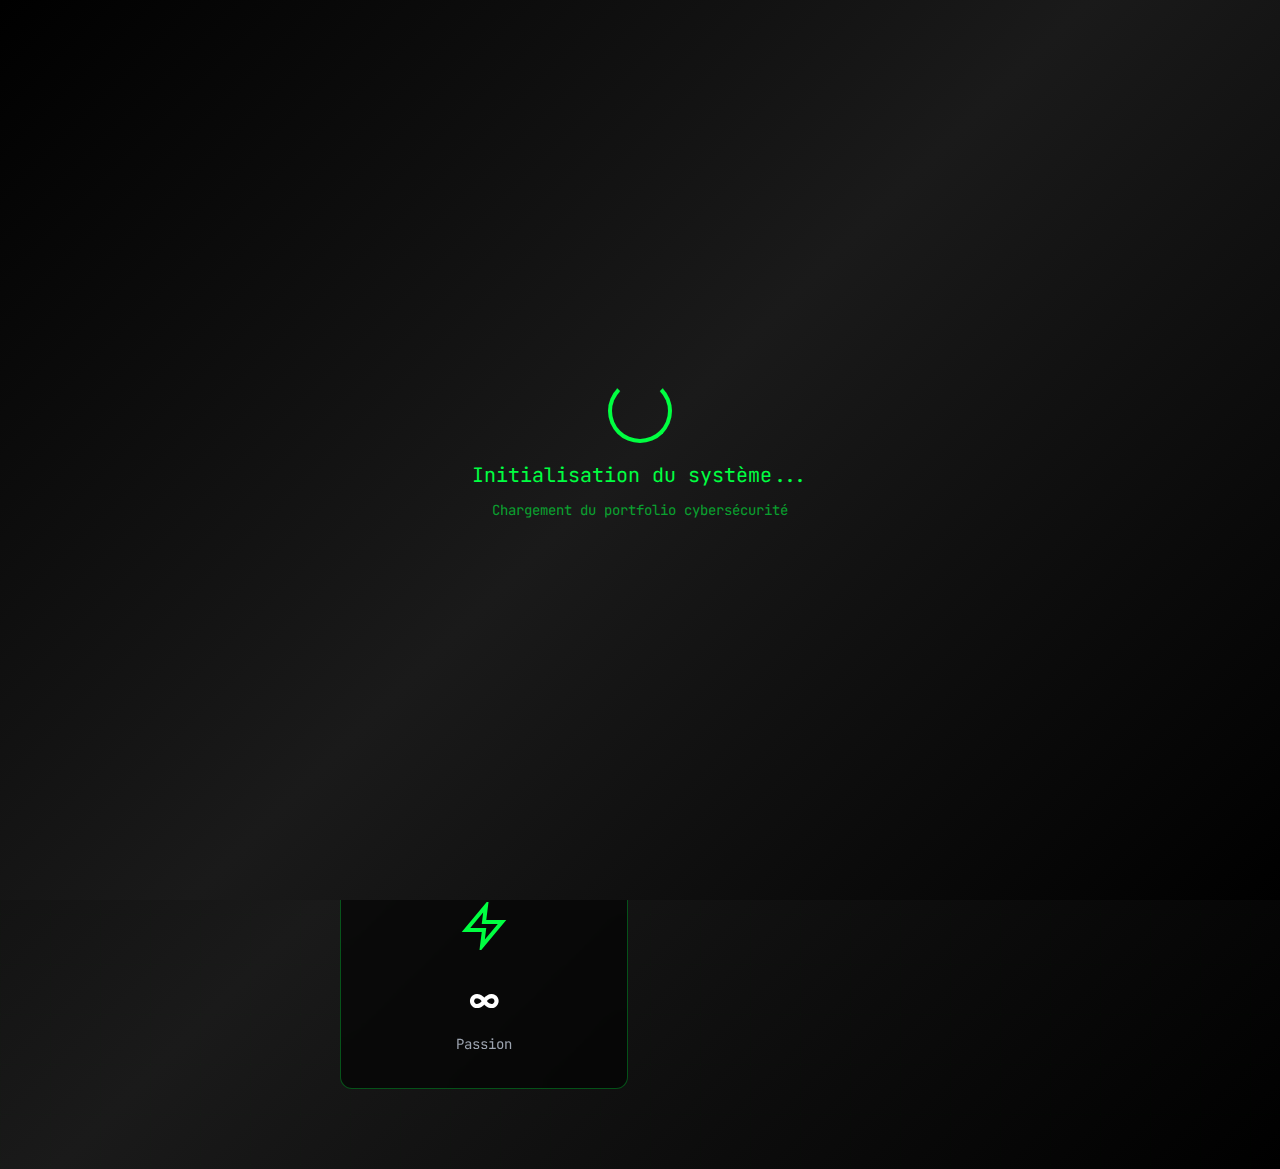
<file: portfolio.html>
<!DOCTYPE html>
<html lang="fr">
<head>
    <meta charset="UTF-8">
    <meta name="viewport" content="width=device-width, initial-scale=1.0">
    <title>Portfolio Cybersécurité | Expert en Sécurité Informatique</title>
    <meta name="description" content="Portfolio professionnel d'un expert en cybersécurité - Projets SAE, compétences techniques, expériences et expertise en sécurité informatique">
    
    <!-- Google Fonts -->
    <link rel="preconnect" href="https://fonts.googleapis.com">
    <link rel="preconnect" href="https://fonts.gstatic.com" crossorigin>
    <link href="https://fonts.googleapis.com/css2?family=JetBrains+Mono:wght@400;500;700&family=Inter:wght@400;500;600;700&display=swap" rel="stylesheet">
    
    <link rel="stylesheet" href="styles.css">
</head>
<body>
    <!-- Loading Screen -->
    <div id="loading-screen">
        <div class="loading-content">
            <div class="loading-spinner"></div>
            <p class="loading-text">Initialisation du système...</p>
            <p class="loading-subtext">Chargement du portfolio cybersécurité</p>
        </div>
    </div>

    <!-- Navigation -->
    <nav id="navbar">
        <div class="nav-container">
            <div class="nav-brand">
                <svg class="nav-icon" viewBox="0 0 24 24" fill="none" stroke="currentColor" stroke-width="2">
                    <path d="M12 22s8-4 8-10V5l-8-3-8 3v7c0 6 8 10 8 10z"/>
                </svg>
                <span>CyberSec_Portfolio</span>
            </div>
            
            <div class="nav-menu" id="nav-menu">
                <button class="nav-item active" data-section="home">
                    <svg viewBox="0 0 24 24" fill="none" stroke="currentColor" stroke-width="2">
                        <path d="M12 22s8-4 8-10V5l-8-3-8 3v7c0 6 8 10 8 10z"/>
                    </svg>
                    Accueil
                </button>
                <button class="nav-item" data-section="profile">
                    <svg viewBox="0 0 24 24" fill="none" stroke="currentColor" stroke-width="2">
                        <path d="M20 21v-2a4 4 0 0 0-4-4H8a4 4 0 0 0-4 4v2"/>
                        <circle cx="12" cy="7" r="4"/>
                    </svg>
                    Profil
                </button>
                <button class="nav-item" data-section="experience">
                    <svg viewBox="0 0 24 24" fill="none" stroke="currentColor" stroke-width="2">
                        <rect x="2" y="3" width="20" height="14" rx="2" ry="2"/>
                        <line x1="8" y1="21" x2="16" y2="21"/>
                        <line x1="12" y1="17" x2="12" y2="21"/>
                    </svg>
                    Expériences
                </button>
                <button class="nav-item" data-section="sae">
                    <svg viewBox="0 0 24 24" fill="none" stroke="currentColor" stroke-width="2">
                        <polyline points="16 18 22 12 16 6"/>
                        <polyline points="8 6 2 12 8 18"/>
                    </svg>
                    SAE
                </button>
                <button class="nav-item" data-section="skills">
                    <svg viewBox="0 0 24 24" fill="none" stroke="currentColor" stroke-width="2">
                        <path d="M9.5 2A2.5 2.5 0 0 1 12 4.5v15a2.5 2.5 0 0 1-4.96.44 2.5 2.5 0 0 1-2.96-3.08 3 3 0 0 1-.34-5.58 2.5 2.5 0 0 1 1.32-4.24 2.5 2.5 0 0 1 1.98-3A2.5 2.5 0 0 1 9.5 2Z"/>
                        <path d="M14.5 2A2.5 2.5 0 0 0 12 4.5v15a2.5 2.5 0 0 0 4.96.44 2.5 2.5 0 0 0 2.96-3.08 3 3 0 0 0 .34-5.58 2.5 2.5 0 0 0-1.32-4.24 2.5 2.5 0 0 0-1.98-3A2.5 2.5 0 0 0 14.5 2Z"/>
                    </svg>
                    Compétences
                </button>
                <button class="nav-item" data-section="contact">
                    <svg viewBox="0 0 24 24" fill="none" stroke="currentColor" stroke-width="2">
                        <path d="M4 4h16c1.1 0 2 .9 2 2v12c0 1.1-.9 2-2 2H4c-1.1 0-2-.9-2-2V6c0-1.1.9-2 2-2z"/>
                        <polyline points="22,6 12,13 2,6"/>
                    </svg>
                    Contact
                </button>
            </div>

            <button class="mobile-menu-btn" id="mobile-menu-btn">
                <span></span>
                <span></span>
                <span></span>
            </button>
        </div>
    </nav>

    <!-- Main Content -->
    <main id="main-content">
        <!-- Home Section -->
        <section id="home" class="section active">
            <div class="hero-bg"></div>
            <div class="container">
                <!-- Terminal Window -->
                <div class="terminal">
                    <div class="terminal-header">
                        <div class="terminal-buttons">
                            <div class="btn red"></div>
                            <div class="btn yellow"></div>
                            <div class="btn green"></div>
                        </div>
                        <svg class="terminal-icon" viewBox="0 0 24 24" fill="none" stroke="currentColor" stroke-width="2">
                            <polyline points="4,17 10,11 4,5"/>
                            <line x1="12" y1="19" x2="20" y2="19"/>
                        </svg>
                    </div>
                    <div class="terminal-body">
                        <div class="terminal-line">$ whoami</div>
                        <div class="terminal-line">root@cybersec-portfolio:~#</div>
                        <div class="terminal-line">$ echo "Bienvenue sur mon portfolio"</div>
                        <div class="terminal-output" id="typing-text"></div>
                    </div>
                </div>

                <div class="hero-content">
                    <h1 class="hero-title">PORTFOLIO</h1>
                    <p class="hero-subtitle">Découvrez mon univers de la cybersécurité, mes projets universitaires et mes compétences techniques</p>
                    
                    <div class="stats-grid">
                        <div class="stat-card green">
                            <svg class="stat-icon" viewBox="0 0 24 24" fill="none" stroke="currentColor" stroke-width="2">
                                <path d="M12 22s8-4 8-10V5l-8-3-8 3v7c0 6 8 10 8 10z"/>
                            </svg>
                            <div class="stat-number">12</div>
                            <div class="stat-label">Projets SAE</div>
                        </div>
                        <div class="stat-card cyan">
                            <svg class="stat-icon" viewBox="0 0 24 24" fill="none" stroke="currentColor" stroke-width="2">
                                <rect x="3" y="11" width="18" height="11" rx="2" ry="2"/>
                                <circle cx="12" cy="16" r="1"/>
                                <path d="M7 11V7a5 5 0 0 1 10 0v4"/>
                            </svg>
                            <div class="stat-number">100%</div>
                            <div class="stat-label">Sécurisé</div>
                        </div>
                        <div class="stat-card green">
                            <svg class="stat-icon" viewBox="0 0 24 24" fill="none" stroke="currentColor" stroke-width="2">
                                <polygon points="13,2 3,14 12,14 11,22 21,10 12,10 13,2"/>
                            </svg>
                            <div class="stat-number">∞</div>
                            <div class="stat-label">Passion</div>
                        </div>
                    </div>
                </div>
            </div>
        </section>

        <!-- Profile Section -->
        <section id="profile" class="section">
            <div class="container">
                <div class="section-header">
                    <h2 class="section-title">PROFIL</h2>
                    <div class="section-line"></div>
                </div>

                <div class="profile-grid">
                    <div class="profile-info">
                        <div class="profile-avatar">
                            <svg class="avatar-icon" viewBox="0 0 24 24" fill="none" stroke="currentColor" stroke-width="2">
                                <path d="M20 21v-2a4 4 0 0 0-4-4H8a4 4 0 0 0-4 4v2"/>
                                <circle cx="12" cy="7" r="4"/>
                            </svg>
                            <div class="avatar-badge">
                                <svg viewBox="0 0 24 24" fill="none" stroke="currentColor" stroke-width="2">
                                    <circle cx="12" cy="8" r="7"/>
                                    <polyline points="8.21,13.89 7,23 12,20 17,23 15.79,13.88"/>
                                </svg>
                            </div>
                        </div>

                        <div class="profile-details">
                            <div class="detail-item">
                                <svg viewBox="0 0 24 24" fill="none" stroke="currentColor" stroke-width="2">
                                    <path d="M21 10c0 7-9 13-9 13s-9-6-9-13a9 9 0 0 1 18 0z"/>
                                    <circle cx="12" cy="10" r="3"/>
                                </svg>
                                <span>France</span>
                            </div>
                            <div class="detail-item">
                                <svg viewBox="0 0 24 24" fill="none" stroke="currentColor" stroke-width="2">
                                    <rect x="3" y="4" width="18" height="18" rx="2" ry="2"/>
                                    <line x1="16" y1="2" x2="16" y2="6"/>
                                    <line x1="8" y1="2" x2="8" y2="6"/>
                                    <line x1="3" y1="10" x2="21" y2="10"/>
                                </svg>
                                <span>2025</span>
                            </div>
                            <div class="detail-item">
                                <svg viewBox="0 0 24 24" fill="none" stroke="currentColor" stroke-width="2">
                                    <path d="M22 10v6M2 10l10-5 10 5-10 5z"/>
                                    <path d="M6 12v5c3 3 9 3 12 0v-5"/>
                                </svg>
                                <span>Étudiant en Cybersécurité</span>
                            </div>
                        </div>
                    </div>

                    <div class="profile-content">
                        <div class="content-card green">
                            <h3>À PROPOS</h3>
                            <p>Passionné par la cybersécurité et le développement, je me spécialise dans la protection des systèmes informatiques et la création d'applications sécurisées. Mon parcours universitaire m'a permis de développer une expertise approfondie en sécurité réseau, cryptographie et développement sécurisé.</p>
                            <p>À travers mes 12 projets SAE (Situations d'Apprentissage et d'Évaluation), j'ai pu mettre en pratique mes connaissances théoriques et développer des compétences techniques solides dans divers domaines de la cybersécurité.</p>
                        </div>

                        <div class="content-card cyan">
                            <h3>OBJECTIFS</h3>
                            <ul class="objectives-list">
                                <li><span>&gt;</span> Devenir expert en cybersécurité offensive et défensive</li>
                                <li><span>&gt;</span> Contribuer à la sécurisation des infrastructures critiques</li>
                                <li><span>&gt;</span> Développer des solutions innovantes en sécurité informatique</li>
                            </ul>
                        </div>
                    </div>
                </div>
            </div>
        </section>

        <!-- Experience Section -->
        <section id="experience" class="section">
            <div class="container">
                <div class="section-header">
                    <h2 class="section-title">EXPÉRIENCES</h2>
                    <div class="section-line"></div>
                </div>

                <div class="timeline">
                    <div class="timeline-item green">
                        <div class="timeline-icon">
                            <svg viewBox="0 0 24 24" fill="none" stroke="currentColor" stroke-width="2">
                                <rect x="2" y="3" width="20" height="14" rx="2" ry="2"/>
                                <line x1="8" y1="21" x2="16" y2="21"/>
                                <line x1="12" y1="17" x2="12" y2="21"/>
                            </svg>
                        </div>
                        <div class="timeline-content">
                            <div class="timeline-header">
                                <h3>Stage Cybersécurité</h3>
                                <span class="timeline-badge">Stage</span>
                            </div>
                            <h4>SecureTech Solutions</h4>
                            <div class="timeline-meta">
                                <span><svg viewBox="0 0 24 24" fill="none" stroke="currentColor" stroke-width="2"><rect x="3" y="4" width="18" height="18" rx="2" ry="2"/><line x1="16" y1="2" x2="16" y2="6"/><line x1="8" y1="2" x2="8" y2="6"/><line x1="3" y1="10" x2="21" y2="10"/></svg> 2024 - 6 mois</span>
                                <span><svg viewBox="0 0 24 24" fill="none" stroke="currentColor" stroke-width="2"><path d="M21 10c0 7-9 13-9 13s-9-6-9-13a9 9 0 0 1 18 0z"/><circle cx="12" cy="10" r="3"/></svg> Paris, France</span>
                            </div>
                            <p>Analyse de vulnérabilités, tests de pénétration et mise en place de solutions de sécurité</p>
                            <div class="tech-tags">
                                <span>Nmap</span>
                                <span>Metasploit</span>
                                <span>Wireshark</span>
                                <span>Python</span>
                                <span>Kali Linux</span>
                            </div>
                        </div>
                    </div>

                    <div class="timeline-item cyan">
                        <div class="timeline-icon">
                            <svg viewBox="0 0 24 24" fill="none" stroke="currentColor" stroke-width="2">
                                <path d="M22 10v6M2 10l10-5 10 5-10 5z"/>
                                <path d="M6 12v5c3 3 9 3 12 0v-5"/>
                            </svg>
                        </div>
                        <div class="timeline-content">
                            <div class="timeline-header">
                                <h3>Projet de Recherche</h3>
                                <span class="timeline-badge">Académique</span>
                            </div>
                            <h4>Université</h4>
                            <div class="timeline-meta">
                                <span><svg viewBox="0 0 24 24" fill="none" stroke="currentColor" stroke-width="2"><rect x="3" y="4" width="18" height="18" rx="2" ry="2"/><line x1="16" y1="2" x2="16" y2="6"/><line x1="8" y1="2" x2="8" y2="6"/><line x1="3" y1="10" x2="21" y2="10"/></svg> 2023 - 2024</span>
                                <span><svg viewBox="0 0 24 24" fill="none" stroke="currentColor" stroke-width="2"><path d="M21 10c0 7-9 13-9 13s-9-6-9-13a9 9 0 0 1 18 0z"/><circle cx="12" cy="10" r="3"/></svg> Campus Universitaire</span>
                            </div>
                            <p>Recherche sur les algorithmes de chiffrement quantique et leur impact sur la cybersécurité</p>
                            <div class="tech-tags">
                                <span>Cryptographie</span>
                                <span>Python</span>
                                <span>Qiskit</span>
                                <span>LaTeX</span>
                            </div>
                        </div>
                    </div>

                    <div class="timeline-item green">
                        <div class="timeline-icon">
                            <svg viewBox="0 0 24 24" fill="none" stroke="currentColor" stroke-width="2">
                                <polyline points="16 18 22 12 16 6"/>
                                <polyline points="8 6 2 12 8 18"/>
                            </svg>
                        </div>
                        <div class="timeline-content">
                            <div class="timeline-header">
                                <h3>Développeur Junior</h3>
                                <span class="timeline-badge">Stage</span>
                            </div>
                            <h4>TechStart</h4>
                            <div class="timeline-meta">
                                <span><svg viewBox="0 0 24 24" fill="none" stroke="currentColor" stroke-width="2"><rect x="3" y="4" width="18" height="18" rx="2" ry="2"/><line x1="16" y1="2" x2="16" y2="6"/><line x1="8" y1="2" x2="8" y2="6"/><line x1="3" y1="10" x2="21" y2="10"/></svg> 2023 - 3 mois</span>
                                <span><svg viewBox="0 0 24 24" fill="none" stroke="currentColor" stroke-width="2"><path d="M21 10c0 7-9 13-9 13s-9-6-9-13a9 9 0 0 1 18 0z"/><circle cx="12" cy="10" r="3"/></svg> Lyon, France</span>
                            </div>
                            <p>Développement d'applications web sécurisées et audit de code</p>
                            <div class="tech-tags">
                                <span>React</span>
                                <span>Node.js</span>
                                <span>PostgreSQL</span>
                                <span>Docker</span>
                                <span>OWASP</span>
                            </div>
                        </div>
                    </div>
                </div>
            </div>
        </section>

        <!-- SAE Section -->
        <section id="sae" class="section">
            <div class="container">
                <div class="section-header">
                    <h2 class="section-title">PROJETS SAE</h2>
                    <div class="section-line"></div>
                    <p class="section-subtitle">Situations d'Apprentissage et d'Évaluation - 12 projets couvrant tous les aspects de la cybersécurité</p>
                </div>

                <div class="sae-grid" id="sae-grid">
                    <!-- SAE cards will be generated by JavaScript -->
                </div>

                <div class="sae-stats">
                    <div class="stat-item">
                        <div class="stat-number green">12</div>
                        <div class="stat-label">Projets Total</div>
                    </div>
                    <div class="stat-item">
                        <div class="stat-number cyan">6</div>
                        <div class="stat-label">Terminés</div>
                    </div>
                    <div class="stat-item">
                        <div class="stat-number yellow">2</div>
                        <div class="stat-label">En Cours</div>
                    </div>
                    <div class="stat-item">
                        <div class="stat-number purple">4</div>
                        <div class="stat-label">À Venir</div>
                    </div>
                </div>
            </div>
        </section>

        <!-- Skills Section -->
        <section id="skills" class="section">
            <div class="container">
                <div class="section-header">
                    <h2 class="section-title">COMPÉTENCES</h2>
                    <div class="section-line"></div>
                    <p class="section-subtitle">Portfolio technique couvrant cybersécurité, développement et administration système</p>
                </div>

                <div class="skills-nav">
                    <button class="skill-nav-btn active" data-category="security">
                        <svg viewBox="0 0 24 24" fill="none" stroke="currentColor" stroke-width="2">
                            <path d="M12 22s8-4 8-10V5l-8-3-8 3v7c0 6 8 10 8 10z"/>
                        </svg>
                        Cybersécurité
                    </button>
                    <button class="skill-nav-btn" data-category="development">
                        <svg viewBox="0 0 24 24" fill="none" stroke="currentColor" stroke-width="2">
                            <polyline points="16 18 22 12 16 6"/>
                            <polyline points="8 6 2 12 8 18"/>
                        </svg>
                        Développement
                    </button>
                    <button class="skill-nav-btn" data-category="systems">
                        <svg viewBox="0 0 24 24" fill="none" stroke="currentColor" stroke-width="2">
                            <rect x="2" y="3" width="20" height="14" rx="2" ry="2"/>
                            <line x1="8" y1="21" x2="16" y2="21"/>
                            <line x1="12" y1="17" x2="12" y2="21"/>
                        </svg>
                        Systèmes & Réseaux
                    </button>
                    <button class="skill-nav-btn" data-category="database">
                        <svg viewBox="0 0 24 24" fill="none" stroke="currentColor" stroke-width="2">
                            <ellipse cx="12" cy="5" rx="9" ry="3"/>
                            <path d="M21 12c0 1.66-4 3-9 3s-9-1.34-9-3"/>
                            <path d="M3 5v14c0 1.66 4 3 9 3s9-1.34 9-3V5"/>
                        </svg>
                        Bases de Données
                    </button>
                </div>

                <div class="skills-content" id="skills-content">
                    <!-- Skills will be generated by JavaScript -->
                </div>

                <div class="certifications">
                    <h3>CERTIFICATIONS & OBJECTIFS</h3>
                    <div class="cert-grid">
                        <div class="cert-card">
                            <h4>CompTIA Security+</h4>
                            <span class="cert-status progress">En cours</span>
                            <div class="cert-progress">
                                <div class="cert-progress-bar" style="width: 75%"></div>
                            </div>
                        </div>
                        <div class="cert-card">
                            <h4>CEH (Certified Ethical Hacker)</h4>
                            <span class="cert-status planned">Planifié</span>
                        </div>
                        <div class="cert-card">
                            <h4>CISSP</h4>
                            <span class="cert-status objective">Objectif</span>
                        </div>
                        <div class="cert-card">
                            <h4>OSCP</h4>
                            <span class="cert-status objective">Objectif</span>
                        </div>
                    </div>
                </div>
            </div>
        </section>

        <!-- Contact Section -->
        <section id="contact" class="section">
            <div class="container">
                <div class="section-header">
                    <h2 class="section-title">CONTACT</h2>
                    <div class="section-line"></div>
                    <p class="section-subtitle">Prêt à collaborer sur des projets de cybersécurité ou à discuter d'opportunités professionnelles</p>
                </div>

                <div class="contact-grid">
                    <div class="contact-info">
                        <div class="contact-card green">
                            <h3>INFORMATIONS</h3>
                            <div class="contact-items">
                                <a href="mailto:contact@cybersec-portfolio.dev" class="contact-item">
                                    <div class="contact-icon green">
                                        <svg viewBox="0 0 24 24" fill="none" stroke="currentColor" stroke-width="2">
                                            <path d="M4 4h16c1.1 0 2 .9 2 2v12c0 1.1-.9 2-2 2H4c-1.1 0-2-.9-2-2V6c0-1.1.9-2 2-2z"/>
                                            <polyline points="22,6 12,13 2,6"/>
                                        </svg>
                                    </div>
                                    <div>
                                        <p class="contact-label">Email</p>
                                        <p class="contact-value">contact@cybersec-portfolio.dev</p>
                                    </div>
                                </a>
                                <a href="tel:+33123456789" class="contact-item">
                                    <div class="contact-icon cyan">
                                        <svg viewBox="0 0 24 24" fill="none" stroke="currentColor" stroke-width="2">
                                            <path d="M22 16.92v3a2 2 0 0 1-2.18 2 19.79 19.79 0 0 1-8.63-3.07 19.5 19.5 0 0 1-6-6 19.79 19.79 0 0 1-3.07-8.67A2 2 0 0 1 4.11 2h3a2 2 0 0 1 2 1.72 12.84 12.84 0 0 0 .7 2.81 2 2 0 0 1-.45 2.11L8.09 9.91a16 16 0 0 0 6 6l1.27-1.27a2 2 0 0 1 2.11-.45 12.84 12.84 0 0 0 2.81.7A2 2 0 0 1 22 16.92z"/>
                                        </svg>
                                    </div>
                                    <div>
                                        <p class="contact-label">Téléphone</p>
                                        <p class="contact-value">+33 (0)1 23 45 67 89</p>
                                    </div>
                                </a>
                                <div class="contact-item">
                                    <div class="contact-icon green">
                                        <svg viewBox="0 0 24 24" fill="none" stroke="currentColor" stroke-width="2">
                                            <path d="M21 10c0 7-9 13-9 13s-9-6-9-13a9 9 0 0 1 18 0z"/>
                                            <circle cx="12" cy="10" r="3"/>
                                        </svg>
                                    </div>
                                    <div>
                                        <p class="contact-label">Localisation</p>
                                        <p class="contact-value">France</p>
                                    </div>
                                </div>
                                <a href="https://github.com" class="contact-item">
                                    <div class="contact-icon cyan">
                                        <svg viewBox="0 0 24 24" fill="none" stroke="currentColor" stroke-width="2">
                                            <path d="M9 19c-5 1.5-5-2.5-7-3m14 6v-3.87a3.37 3.37 0 0 0-.94-2.61c3.14-.35 6.44-1.54 6.44-7A5.44 5.44 0 0 0 20 4.77 5.07 5.07 0 0 0 19.91 1S18.73.65 16 2.48a13.38 13.38 0 0 0-7 0C6.27.65 5.09 1 5.09 1A5.07 5.07 0 0 0 5 4.77a5.44 5.44 0 0 0-1.5 3.78c0 5.42 3.3 6.61 6.44 7A3.37 3.37 0 0 0 9 18.13V22"/>
                                        </svg>
                                    </div>
                                    <div>
                                        <p class="contact-label">GitHub</p>
                                        <p class="contact-value">github.com/cybersec-dev</p>
                                    </div>
                                </a>
                            </div>
                        </div>

                        <div class="contact-card cyan">
                            <h3>LIENS RAPIDES</h3>
                            <div class="quick-links">
                                <a href="#" class="quick-link">
                                    <svg viewBox="0 0 24 24" fill="none" stroke="currentColor" stroke-width="2">
                                        <path d="M14 2H6a2 2 0 0 0-2 2v16a2 2 0 0 0 2 2h12a2 2 0 0 0 2-2V8z"/>
                                        <polyline points="14,2 14,8 20,8"/>
                                        <line x1="16" y1="13" x2="8" y2="13"/>
                                        <line x1="16" y1="17" x2="8" y2="17"/>
                                        <polyline points="10,9 9,9 8,9"/>
                                    </svg>
                                    Télécharger CV
                                </a>
                                <a href="#" class="quick-link">
                                    <svg viewBox="0 0 24 24" fill="none" stroke="currentColor" stroke-width="2">
                                        <path d="M16 8a6 6 0 0 1 6 6v7h-4v-7a2 2 0 0 0-2-2 2 2 0 0 0-2 2v7h-4v-7a6 6 0 0 1 6-6z"/>
                                        <rect x="2" y="9" width="4" height="12"/>
                                        <circle cx="4" cy="4" r="2"/>
                                    </svg>
                                    LinkedIn
                                </a>
                                <a href="#" class="quick-link">
                                    <svg viewBox="0 0 24 24" fill="none" stroke="currentColor" stroke-width="2">
                                        <path d="M9 19c-5 1.5-5-2.5-7-3m14 6v-3.87a3.37 3.37 0 0 0-.94-2.61c3.14-.35 6.44-1.54 6.44-7A5.44 5.44 0 0 0 20 4.77 5.07 5.07 0 0 0 19.91 1S18.73.65 16 2.48a13.38 13.38 0 0 0-7 0C6.27.65 5.09 1 5.09 1A5.07 5.07 0 0 0 5 4.77a5.44 5.44 0 0 0-1.5 3.78c0 5.42 3.3 6.61 6.44 7A3.37 3.37 0 0 0 9 18.13V22"/>
                                    </svg>
                                    Portfolio GitHub
                                </a>
                            </div>
                        </div>
                    </div>

                    <div class="contact-form-container">
                        <div class="contact-card green">
                            <h3>ENVOYER UN MESSAGE</h3>
                            <div id="form-success" class="form-success" style="display: none;">
                                ✓ Message envoyé avec succès ! Je vous répondrai dans les plus brefs délais.
                            </div>
                            <form id="contact-form" class="contact-form">
                                <div class="form-row">
                                    <div class="form-group">
                                        <label for="name">
                                            <svg viewBox="0 0 24 24" fill="none" stroke="currentColor" stroke-width="2">
                                                <path d="M20 21v-2a4 4 0 0 0-4-4H8a4 4 0 0 0-4 4v2"/>
                                                <circle cx="12" cy="7" r="4"/>
                                            </svg>
                                            Nom complet
                                        </label>
                                        <input type="text" id="name" name="name" required placeholder="Votre nom">
                                    </div>
                                    <div class="form-group">
                                        <label for="email">
                                            <svg viewBox="0 0 24 24" fill="none" stroke="currentColor" stroke-width="2">
                                                <path d="M4 4h16c1.1 0 2 .9 2 2v12c0 1.1-.9 2-2 2H4c-1.1 0-2-.9-2-2V6c0-1.1.9-2 2-2z"/>
                                                <polyline points="22,6 12,13 2,6"/>
                                            </svg>
                                            Email
                                        </label>
                                        <input type="email" id="email" name="email" required placeholder="votre@email.com">
                                    </div>
                                </div>
                                <div class="form-group">
                                    <label for="subject">
                                        <svg viewBox="0 0 24 24" fill="none" stroke="currentColor" stroke-width="2">
                                            <path d="M21 15a2 2 0 0 1-2 2H7l-4 4V5a2 2 0 0 1 2-2h14a2 2 0 0 1 2 2z"/>
                                        </svg>
                                        Sujet
                                    </label>
                                    <input type="text" id="subject" name="subject" required placeholder="Sujet de votre message">
                                </div>
                                <div class="form-group">
                                    <label for="message">
                                        <svg viewBox="0 0 24 24" fill="none" stroke="currentColor" stroke-width="2">
                                            <path d="M14 2H6a2 2 0 0 0-2 2v16a2 2 0 0 0 2 2h12a2 2 0 0 0 2-2V8z"/>
                                            <polyline points="14,2 14,8 20,8"/>
                                            <line x1="16" y1="13" x2="8" y2="13"/>
                                            <line x1="16" y1="17" x2="8" y2="17"/>
                                            <polyline points="10,9 9,9 8,9"/>
                                        </svg>
                                        Message
                                    </label>
                                    <textarea id="message" name="message" required rows="6" placeholder="Votre message..."></textarea>
                                </div>
                                <button type="submit" class="submit-btn">
                                    <svg viewBox="0 0 24 24" fill="none" stroke="currentColor" stroke-width="2">
                                        <line x1="22" y1="2" x2="11" y2="13"/>
                                        <polygon points="22,2 15,22 11,13 2,9 22,2"/>
                                    </svg>
                                    <span>ENVOYER LE MESSAGE</span>
                                    <div class="loading-spinner" style="display: none;"></div>
                                </button>
                            </form>
                        </div>
                    </div>
                </div>

                <div class="footer">
                    <p>© 2025 CyberSec Portfolio. Conçu avec <span class="heart">♥</span> et sécurisé par design.</p>
                </div>
            </div>
        </section>
    </main>

    <!-- Floating Navigation Dots -->
    <div class="floating-nav">
        <button data-section="home" class="nav-dot active" title="Accueil"></button>
        <button data-section="profile" class="nav-dot" title="Profil"></button>
        <button data-section="experience" class="nav-dot" title="Expériences"></button>
        <button data-section="sae" class="nav-dot" title="SAE"></button>
        <button data-section="skills" class="nav-dot" title="Compétences"></button>
        <button data-section="contact" class="nav-dot" title="Contact"></button>
    </div>

    <!-- Background Particles -->
    <div class="particles">
        <div class="particle particle-1"></div>
        <div class="particle particle-2"></div>
        <div class="particle particle-3"></div>
        <div class="particle particle-4"></div>
    </div>

    <script src="script.js"></script>
</body>
</html>
</file>
<file: styles.css>
/* Reset and Base Styles */
* {
    margin: 0;
    padding: 0;
    box-sizing: border-box;
}

:root {
    --green-400: #00ff41;
    --green-500: #00d435;
    --cyan-400: #00d4ff;
    --cyan-500: #00b8e6;
    --yellow-400: #fbbf24;
    --purple-400: #a855f7;
    --gray-900: #111827;
    --gray-800: #1f2937;
    --gray-700: #374151;
    --gray-600: #4b5563;
    --gray-400: #9ca3af;
    --gray-300: #d1d5db;
    --black: #000000;
    --white: #ffffff;
}

body {
    font-family: 'Inter', sans-serif;
    background: linear-gradient(135deg, #000000 0%, #1a1a1a 50%, #000000 100%);
    color: var(--white);
    overflow-x: hidden;
    line-height: 1.6;
}

.container {
    max-width: 1200px;
    margin: 0 auto;
    padding: 0 20px;
}

/* Loading Screen */
#loading-screen {
    position: fixed;
    top: 0;
    left: 0;
    width: 100%;
    height: 100%;
    background: linear-gradient(135deg, #000000 0%, #1a1a1a 50%, #000000 100%);
    z-index: 9999;
    display: flex;
    align-items: center;
    justify-content: center;
    transition: opacity 0.5s ease-out;
}

.loading-content {
    text-align: center;
}

.loading-spinner {
    width: 64px;
    height: 64px;
    border: 4px solid var(--green-400);
    border-top: 4px solid transparent;
    border-radius: 50%;
    animation: spin 1s linear infinite;
    margin: 0 auto 16px;
}

.loading-text {
    color: var(--green-400);
    font-family: 'JetBrains Mono', monospace;
    font-size: 1.25rem;
    margin-bottom: 8px;
}

.loading-subtext {
    color: rgba(0, 255, 65, 0.6);
    font-family: 'JetBrains Mono', monospace;
    font-size: 0.875rem;
}

@keyframes spin {
    0% { transform: rotate(0deg); }
    100% { transform: rotate(360deg); }
}

/* Navigation */
#navbar {
    position: fixed;
    top: 0;
    left: 0;
    right: 0;
    z-index: 1000;
    background: rgba(0, 0, 0, 0.9);
    backdrop-filter: blur(10px);
    border-bottom: 1px solid rgba(0, 255, 65, 0.2);
}

.nav-container {
    max-width: 1200px;
    margin: 0 auto;
    padding: 0 20px;
    display: flex;
    align-items: center;
    justify-content: space-between;
    height: 64px;
}

.nav-brand {
    display: flex;
    align-items: center;
    gap: 8px;
    color: var(--green-400);
    font-family: 'JetBrains Mono', monospace;
    font-size: 1.25rem;
    font-weight: 500;
}

.nav-icon {
    width: 32px;
    height: 32px;
}

.nav-menu {
    display: flex;
    gap: 4px;
}

.nav-item {
    display: flex;
    align-items: center;
    gap: 8px;
    padding: 8px 16px;
    border: none;
    background: none;
    color: var(--gray-400);
    font-family: 'JetBrains Mono', monospace;
    font-size: 0.875rem;
    border-radius: 8px;
    cursor: pointer;
    transition: all 0.3s ease;
}

.nav-item svg {
    width: 16px;
    height: 16px;
}

.nav-item:hover {
    color: var(--green-400);
    background: rgba(0, 255, 65, 0.1);
}

.nav-item.active {
    color: var(--green-400);
    background: rgba(0, 255, 65, 0.2);
    box-shadow: 0 4px 12px rgba(0, 255, 65, 0.2);
}

.mobile-menu-btn {
    display: none;
    flex-direction: column;
    gap: 4px;
    background: none;
    border: none;
    cursor: pointer;
    padding: 8px;
}

.mobile-menu-btn span {
    width: 24px;
    height: 2px;
    background: var(--green-400);
    transition: all 0.3s ease;
}

/* Main Content */
#main-content {
    padding-top: 64px;
}

.section {
    min-height: 100vh;
    padding: 80px 0;
    display: none;
}

.section.active {
    display: block;
}

.section-header {
    text-align: center;
    margin-bottom: 64px;
}

.section-title {
    font-size: 3rem;
    font-weight: 700;
    background: linear-gradient(45deg, var(--green-400), var(--cyan-400));
    -webkit-background-clip: text;
    -webkit-text-fill-color: transparent;
    background-clip: text;
    margin-bottom: 16px;
}

.section-line {
    width: 96px;
    height: 4px;
    background: linear-gradient(45deg, var(--green-400), var(--cyan-400));
    margin: 0 auto 24px;
}

.section-subtitle {
    font-size: 1.25rem;
    color: var(--gray-300);
    max-width: 768px;
    margin: 0 auto;
}

/* Hero Section */
#home {
    display: flex;
    align-items: center;
    justify-content: center;
    position: relative;
}

.hero-bg {
    position: absolute;
    inset: 0;
    background-image: 
        linear-gradient(rgba(0,255,65,0.1) 1px, transparent 1px),
        linear-gradient(90deg, rgba(0,255,65,0.1) 1px, transparent 1px);
    background-size: 50px 50px;
    opacity: 0.1;
}

.terminal {
    background: rgba(0, 0, 0, 0.8);
    backdrop-filter: blur(10px);
    border-radius: 12px;
    border: 1px solid rgba(0, 255, 65, 0.3);
    box-shadow: 0 20px 40px rgba(0, 255, 65, 0.1);
    margin-bottom: 32px;
    overflow: hidden;
}

.terminal-header {
    display: flex;
    align-items: center;
    justify-content: space-between;
    padding: 16px;
    border-bottom: 1px solid rgba(0, 255, 65, 0.3);
}

.terminal-buttons {
    display: flex;
    gap: 8px;
}

.btn {
    width: 12px;
    height: 12px;
    border-radius: 50%;
}

.btn.red { background: #ff5f56; }
.btn.yellow { background: #ffbd2e; }
.btn.green { background: #27ca3f; }

.terminal-icon {
    width: 20px;
    height: 20px;
    color: var(--green-400);
}

.terminal-body {
    padding: 24px;
    font-family: 'JetBrains Mono', monospace;
}

.terminal-line {
    color: var(--green-400);
    margin-bottom: 8px;
}

.terminal-line:nth-child(2) {
    color: var(--white);
}

.terminal-line:nth-child(3) {
    color: var(--cyan-400);
}

.terminal-output {
    color: var(--white);
    font-size: 1.5rem;
    font-weight: 700;
    margin-top: 16px;
}

.hero-content {
    text-align: center;
}

.hero-title {
    font-size: 4rem;
    font-weight: 700;
    background: linear-gradient(45deg, var(--green-400), var(--cyan-400), var(--green-400));
    -webkit-background-clip: text;
    -webkit-text-fill-color: transparent;
    background-clip: text;
    margin-bottom: 24px;
    animation: pulse 2s infinite;
}

.hero-subtitle {
    font-size: 1.25rem;
    color: var(--gray-300);
    max-width: 600px;
    margin: 0 auto 48px;
}

.stats-grid {
    display: grid;
    grid-template-columns: repeat(auto-fit, minmax(200px, 1fr));
    gap: 24px;
    margin-top: 48px;
}

.stat-card {
    background: rgba(0, 0, 0, 0.6);
    backdrop-filter: blur(10px);
    border-radius: 12px;
    padding: 32px;
    text-align: center;
    transition: all 0.3s ease;
}

.stat-card.green {
    border: 1px solid rgba(0, 255, 65, 0.3);
}

.stat-card.cyan {
    border: 1px solid rgba(0, 212, 255, 0.3);
}

.stat-card:hover {
    transform: translateY(-4px);
    box-shadow: 0 12px 24px rgba(0, 255, 65, 0.2);
}

.stat-icon {
    width: 48px;
    height: 48px;
    margin: 0 auto 16px;
}

.stat-card.green .stat-icon {
    color: var(--green-400);
}

.stat-card.cyan .stat-icon {
    color: var(--cyan-400);
}

.stat-number {
    font-size: 2rem;
    font-weight: 700;
    color: var(--white);
    margin-bottom: 8px;
}

.stat-label {
    color: var(--gray-400);
    font-family: 'JetBrains Mono', monospace;
    font-size: 0.875rem;
}

/* Profile Section */
.profile-grid {
    display: grid;
    grid-template-columns: 1fr 2fr;
    gap: 48px;
    align-items: start;
}

.profile-info {
    text-align: center;
}

.profile-avatar {
    position: relative;
    display: inline-block;
    margin-bottom: 32px;
}

.avatar-icon {
    width: 256px;
    height: 256px;
    background: linear-gradient(135deg, rgba(0, 255, 65, 0.2), rgba(0, 212, 255, 0.2));
    border: 2px solid rgba(0, 255, 65, 0.3);
    border-radius: 50%;
    padding: 64px;
    color: var(--green-400);
    box-shadow: 0 20px 40px rgba(0, 255, 65, 0.2);
}

.avatar-badge {
    position: absolute;
    bottom: -16px;
    right: -16px;
    width: 64px;
    height: 64px;
    background: var(--black);
    border: 2px solid var(--cyan-400);
    border-radius: 50%;
    display: flex;
    align-items: center;
    justify-content: center;
}

.avatar-badge svg {
    width: 32px;
    height: 32px;
    color: var(--cyan-400);
}

.profile-details {
    display: flex;
    flex-direction: column;
    gap: 16px;
}

.detail-item {
    display: flex;
    align-items: center;
    gap: 12px;
    color: var(--gray-300);
    font-family: 'JetBrains Mono', monospace;
}

.detail-item svg {
    width: 20px;
    height: 20px;
}

.detail-item:nth-child(1) svg { color: var(--green-400); }
.detail-item:nth-child(2) svg { color: var(--cyan-400); }
.detail-item:nth-child(3) svg { color: var(--green-400); }

.profile-content {
    display: flex;
    flex-direction: column;
    gap: 24px;
}

.content-card {
    background: rgba(0, 0, 0, 0.6);
    backdrop-filter: blur(10px);
    border-radius: 12px;
    padding: 32px;
    box-shadow: 0 8px 16px rgba(0, 0, 0, 0.3);
}

.content-card.green {
    border: 1px solid rgba(0, 255, 65, 0.3);
    box-shadow: 0 8px 16px rgba(0, 255, 65, 0.1);
}

.content-card.cyan {
    border: 1px solid rgba(0, 212, 255, 0.3);
    box-shadow: 0 8px 16px rgba(0, 212, 255, 0.1);
}

.content-card h3 {
    font-size: 1.5rem;
    font-weight: 700;
    font-family: 'JetBrains Mono', monospace;
    margin-bottom: 16px;
}

.content-card.green h3 {
    color: var(--green-400);
}

.content-card.cyan h3 {
    color: var(--cyan-400);
}

.content-card p {
    color: var(--gray-300);
    margin-bottom: 16px;
}

.objectives-list {
    list-style: none;
}

.objectives-list li {
    display: flex;
    align-items: flex-start;
    gap: 12px;
    margin-bottom: 12px;
    color: var(--gray-300);
}

.objectives-list span {
    color: var(--green-400);
    font-family: 'JetBrains Mono', monospace;
    font-weight: 700;
}

/* Experience Section */
.timeline {
    position: relative;
    max-width: 800px;
    margin: 0 auto;
}

.timeline::before {
    content: '';
    position: absolute;
    left: 32px;
    top: 0;
    bottom: 0;
    width: 2px;
    background: linear-gradient(to bottom, var(--green-400), var(--cyan-400));
}

.timeline-item {
    position: relative;
    margin-bottom: 48px;
    padding-left: 80px;
}

.timeline-icon {
    position: absolute;
    left: 0;
    top: 0;
    width: 64px;
    height: 64px;
    border-radius: 50%;
    display: flex;
    align-items: center;
    justify-content: center;
    border: 2px solid;
}

.timeline-item.green .timeline-icon {
    background: rgba(0, 255, 65, 0.2);
    border-color: var(--green-400);
}

.timeline-item.cyan .timeline-icon {
    background: rgba(0, 212, 255, 0.2);
    border-color: var(--cyan-400);
}

.timeline-icon svg {
    width: 32px;
    height: 32px;
}

.timeline-item.green .timeline-icon svg {
    color: var(--green-400);
}

.timeline-item.cyan .timeline-icon svg {
    color: var(--cyan-400);
}

.timeline-content {
    background: rgba(0, 0, 0, 0.6);
    backdrop-filter: blur(10px);
    border-radius: 12px;
    padding: 32px;
    border: 1px solid rgba(255, 255, 255, 0.1);
    transition: all 0.3s ease;
}

.timeline-item.green .timeline-content {
    border-color: rgba(0, 255, 65, 0.3);
    box-shadow: 0 8px 16px rgba(0, 255, 65, 0.1);
}

.timeline-item.cyan .timeline-content {
    border-color: rgba(0, 212, 255, 0.3);
    box-shadow: 0 8px 16px rgba(0, 212, 255, 0.1);
}

.timeline-content:hover {
    transform: translateY(-4px);
    box-shadow: 0 12px 24px rgba(0, 255, 65, 0.2);
}

.timeline-header {
    display: flex;
    align-items: center;
    justify-content: space-between;
    margin-bottom: 8px;
}

.timeline-header h3 {
    font-size: 1.5rem;
    font-weight: 700;
    font-family: 'JetBrains Mono', monospace;
}

.timeline-item.green .timeline-header h3 {
    color: var(--green-400);
}

.timeline-item.cyan .timeline-header h3 {
    color: var(--cyan-400);
}

.timeline-badge {
    padding: 4px 12px;
    border-radius: 20px;
    font-size: 0.75rem;
    font-family: 'JetBrains Mono', monospace;
    border: 1px solid;
}

.timeline-item.green .timeline-badge {
    background: rgba(0, 255, 65, 0.2);
    color: var(--green-400);
    border-color: rgba(0, 255, 65, 0.3);
}

.timeline-item.cyan .timeline-badge {
    background: rgba(0, 212, 255, 0.2);
    color: var(--cyan-400);
    border-color: rgba(0, 212, 255, 0.3);
}

.timeline-content h4 {
    font-size: 1.25rem;
    font-weight: 600;
    color: var(--white);
    margin-bottom: 12px;
}

.timeline-meta {
    display: flex;
    gap: 24px;
    margin-bottom: 16px;
    color: var(--gray-400);
    font-family: 'JetBrains Mono', monospace;
    font-size: 0.875rem;
}

.timeline-meta span {
    display: flex;
    align-items: center;
    gap: 8px;
}

.timeline-meta svg {
    width: 16px;
    height: 16px;
}

.timeline-content p {
    color: var(--gray-300);
    margin-bottom: 16px;
}

.tech-tags {
    display: flex;
    flex-wrap: wrap;
    gap: 8px;
}

.tech-tags span {
    padding: 4px 12px;
    background: var(--gray-800);
    border: 1px solid var(--gray-600);
    border-radius: 20px;
    font-size: 0.75rem;
    color: var(--gray-300);
    font-family: 'JetBrains Mono', monospace;
    transition: all 0.3s ease;
}

.tech-tags span:hover {
    border-color: rgba(0, 255, 65, 0.5);
    color: var(--green-400);
}

/* SAE Section */
.sae-grid {
    display: grid;
    grid-template-columns: repeat(auto-fit, minmax(300px, 1fr));
    gap: 24px;
    margin-bottom: 64px;
}

.sae-card {
    background: rgba(0, 0, 0, 0.6);
    backdrop-filter: blur(10px);
    border-radius: 12px;
    padding: 24px;
    border: 1px solid rgba(255, 255, 255, 0.1);
    cursor: pointer;
    transition: all 0.3s ease;
    position: relative;
    overflow: hidden;
}

.sae-card.green {
    border-color: rgba(0, 255, 65, 0.3);
    box-shadow: 0 8px 16px rgba(0, 255, 65, 0.1);
}

.sae-card.cyan {
    border-color: rgba(0, 212, 255, 0.3);
    box-shadow: 0 8px 16px rgba(0, 212, 255, 0.1);
}

.sae-card:hover {
    transform: translateY(-4px) scale(1.02);
    box-shadow: 0 16px 32px rgba(0, 255, 65, 0.2);
}

.sae-header {
    display: flex;
    align-items: flex-start;
    justify-content: space-between;
    margin-bottom: 16px;
}

.sae-icon {
    padding: 12px;
    border-radius: 8px;
}

.sae-card.green .sae-icon {
    background: rgba(0, 255, 65, 0.2);
}

.sae-card.cyan .sae-icon {
    background: rgba(0, 212, 255, 0.2);
}

.sae-icon svg {
    width: 32px;
    height: 32px;
}

.sae-card.green .sae-icon svg {
    color: var(--green-400);
}

.sae-card.cyan .sae-icon svg {
    color: var(--cyan-400);
}

.sae-status {
    padding: 4px 8px;
    border-radius: 12px;
    font-size: 0.75rem;
    font-family: 'JetBrains Mono', monospace;
    border: 1px solid;
}

.sae-status.completed {
    background: rgba(0, 255, 65, 0.2);
    color: var(--green-400);
    border-color: rgba(0, 255, 65, 0.3);
}

.sae-status.progress {
    background: rgba(251, 191, 36, 0.2);
    color: var(--yellow-400);
    border-color: rgba(251, 191, 36, 0.3);
}

.sae-status.planned {
    background: rgba(59, 130, 246, 0.2);
    color: #3b82f6;
    border-color: rgba(59, 130, 246, 0.3);
}

.sae-status.upcoming {
    background: rgba(168, 85, 247, 0.2);
    color: var(--purple-400);
    border-color: rgba(168, 85, 247, 0.3);
}

.sae-content h3 {
    font-size: 1.125rem;
    font-weight: 700;
    font-family: 'JetBrains Mono', monospace;
    margin-bottom: 8px;
    line-height: 1.3;
}

.sae-card.green .sae-content h3 {
    color: var(--green-400);
}

.sae-card.cyan .sae-content h3 {
    color: var(--cyan-400);
}

.sae-subtitle {
    font-weight: 600;
    color: var(--white);
    margin-bottom: 12px;
    font-size: 0.875rem;
}

.sae-description {
    color: var(--gray-400);
    font-size: 0.875rem;
    line-height: 1.5;
    margin-bottom: 16px;
    display: -webkit-box;
    -webkit-line-clamp: 3;
    -webkit-box-orient: vertical;
    overflow: hidden;
}

.sae-difficulty {
    display: flex;
    align-items: center;
    justify-content: space-between;
    margin-bottom: 16px;
}

.sae-difficulty-label {
    font-size: 0.75rem;
    color: var(--gray-500);
    font-family: 'JetBrains Mono', monospace;
}

.difficulty-stars {
    display: flex;
    gap: 2px;
}

.difficulty-stars span {
    font-size: 1rem;
    color: var(--gray-600);
}

.difficulty-stars span.active {
    color: var(--yellow-400);
}

.sae-tech {
    display: flex;
    flex-wrap: wrap;
    gap: 4px;
}

.sae-tech span {
    padding: 2px 8px;
    background: var(--gray-800);
    border: 1px solid var(--gray-600);
    border-radius: 12px;
    font-size: 0.75rem;
    color: var(--gray-300);
    font-family: 'JetBrains Mono', monospace;
}

.sae-tech .more {
    background: var(--gray-700);
    color: var(--gray-400);
}

.sae-stats {
    display: grid;
    grid-template-columns: repeat(4, 1fr);
    gap: 24px;
    text-align: center;
}

.stat-item {
    background: rgba(0, 0, 0, 0.6);
    backdrop-filter: blur(10px);
    border-radius: 12px;
    padding: 24px;
    border: 1px solid rgba(255, 255, 255, 0.1);
}

.stat-number {
    font-size: 2rem;
    font-weight: 700;
    margin-bottom: 8px;
}

.stat-number.green { color: var(--green-400); }
.stat-number.cyan { color: var(--cyan-400); }
.stat-number.yellow { color: var(--yellow-400); }
.stat-number.purple { color: var(--purple-400); }

.stat-label {
    color: var(--gray-400);
    font-family: 'JetBrains Mono', monospace;
    font-size: 0.875rem;
}

/* Skills Section */
.skills-nav {
    display: flex;
    justify-content: center;
    gap: 16px;
    margin-bottom: 48px;
    flex-wrap: wrap;
}

.skill-nav-btn {
    display: flex;
    align-items: center;
    gap: 12px;
    padding: 12px 24px;
    border: 2px solid var(--gray-600);
    background: rgba(0, 0, 0, 0.6);
    color: var(--gray-400);
    font-family: 'JetBrains Mono', monospace;
    border-radius: 8px;
    cursor: pointer;
    transition: all 0.3s ease;
}

.skill-nav-btn svg {
    width: 20px;
    height: 20px;
}

.skill-nav-btn:hover {
    border-color: rgba(0, 255, 65, 0.5);
    color: var(--green-400);
}

.skill-nav-btn.active {
    background: rgba(0, 255, 65, 0.2);
    color: var(--green-400);
    border-color: rgba(0, 255, 65, 0.5);
    box-shadow: 0 4px 12px rgba(0, 255, 65, 0.2);
}

.skills-content {
    display: grid;
    grid-template-columns: repeat(auto-fit, minmax(400px, 1fr));
    gap: 24px;
    margin-bottom: 64px;
}

.skill-item {
    background: rgba(0, 0, 0, 0.6);
    backdrop-filter: blur(10px);
    border-radius: 12px;
    padding: 24px;
    border: 1px solid var(--gray-600);
    transition: all 0.3s ease;
}

.skill-item:hover {
    border-color: rgba(0, 255, 65, 0.5);
    box-shadow: 0 8px 16px rgba(0, 255, 65, 0.1);
}

.skill-header {
    display: flex;
    align-items: center;
    justify-content: space-between;
    margin-bottom: 16px;
}

.skill-name {
    font-size: 1.25rem;
    font-weight: 700;
    color: var(--white);
    font-family: 'JetBrains Mono', monospace;
}

.skill-level {
    color: var(--green-400);
    font-family: 'JetBrains Mono', monospace;
    font-weight: 700;
}

.skill-progress {
    width: 100%;
    height: 12px;
    background: var(--gray-800);
    border-radius: 6px;
    overflow: hidden;
    margin-bottom: 16px;
}

.skill-progress-bar {
    height: 100%;
    border-radius: 6px;
    transition: width 1s ease-out;
}

.skill-progress-bar.high {
    background: linear-gradient(90deg, var(--green-500), var(--green-400));
}

.skill-progress-bar.medium {
    background: linear-gradient(90deg, var(--yellow-400), #fbbf24);
}

.skill-progress-bar.low {
    background: linear-gradient(90deg, #ef4444, #f87171);
}

.skill-tools {
    display: flex;
    flex-wrap: wrap;
    gap: 8px;
}

.skill-tools span {
    padding: 4px 12px;
    background: var(--gray-800);
    border: 1px solid var(--gray-600);
    border-radius: 20px;
    font-size: 0.75rem;
    color: var(--gray-300);
    font-family: 'JetBrains Mono', monospace;
    transition: all 0.3s ease;
}

.skill-tools span:hover {
    border-color: rgba(0, 255, 65, 0.5);
    color: var(--green-400);
}

.certifications {
    background: rgba(0, 0, 0, 0.6);
    backdrop-filter: blur(10px);
    border-radius: 12px;
    padding: 32px;
    border: 1px solid rgba(0, 255, 65, 0.3);
    box-shadow: 0 8px 16px rgba(0, 255, 65, 0.1);
}

.certifications h3 {
    font-size: 1.5rem;
    font-weight: 700;
    color: var(--green-400);
    font-family: 'JetBrains Mono', monospace;
    text-align: center;
    margin-bottom: 32px;
}

.cert-grid {
    display: grid;
    grid-template-columns: repeat(auto-fit, minmax(250px, 1fr));
    gap: 24px;
}

.cert-card {
    background: rgba(17, 24, 39, 0.6);
    border-radius: 8px;
    border: 1px solid var(--gray-600);
    padding: 24px;
    transition: all 0.3s ease;
}

.cert-card:hover {
    border-color: rgba(0, 212, 255, 0.5);
}

.cert-card h4 {
    font-size: 1.125rem;
    font-weight: 700;
    color: var(--white);
    font-family: 'JetBrains Mono', monospace;
    margin-bottom: 12px;
}

.cert-status {
    padding: 4px 12px;
    border-radius: 20px;
    font-size: 0.75rem;
    font-family: 'JetBrains Mono', monospace;
    border: 1px solid;
    margin-bottom: 12px;
    display: inline-block;
}

.cert-status.progress {
    background: rgba(251, 191, 36, 0.2);
    color: var(--yellow-400);
    border-color: rgba(251, 191, 36, 0.3);
}

.cert-status.planned {
    background: rgba(59, 130, 246, 0.2);
    color: #3b82f6;
    border-color: rgba(59, 130, 246, 0.3);
}

.cert-status.objective {
    background: rgba(168, 85, 247, 0.2);
    color: var(--purple-400);
    border-color: rgba(168, 85, 247, 0.3);
}

.cert-progress {
    width: 100%;
    height: 8px;
    background: var(--gray-800);
    border-radius: 4px;
    overflow: hidden;
}

.cert-progress-bar {
    height: 100%;
    background: linear-gradient(90deg, var(--cyan-500), var(--cyan-400));
    border-radius: 4px;
    transition: width 1s ease-out;
}

/* Contact Section */
.contact-grid {
    display: grid;
    grid-template-columns: 1fr 2fr;
    gap: 48px;
    margin-bottom: 64px;
}

.contact-info {
    display: flex;
    flex-direction: column;
    gap: 32px;
}

.contact-card {
    background: rgba(0, 0, 0, 0.6);
    backdrop-filter: blur(10px);
    border-radius: 12px;
    padding: 32px;
    box-shadow: 0 8px 16px rgba(0, 0, 0, 0.3);
}

.contact-card.green {
    border: 1px solid rgba(0, 255, 65, 0.3);
    box-shadow: 0 8px 16px rgba(0, 255, 65, 0.1);
}

.contact-card.cyan {
    border: 1px solid rgba(0, 212, 255, 0.3);
    box-shadow: 0 8px 16px rgba(0, 212, 255, 0.1);
}

.contact-card h3 {
    font-size: 1.5rem;
    font-weight: 700;
    font-family: 'JetBrains Mono', monospace;
    margin-bottom: 24px;
}

.contact-card.green h3 {
    color: var(--green-400);
}

.contact-card.cyan h3 {
    color: var(--cyan-400);
}

.contact-items {
    display: flex;
    flex-direction: column;
    gap: 24px;
}

.contact-item {
    display: flex;
    align-items: center;
    gap: 16px;
    padding: 16px;
    border-radius: 8px;
    border: 1px solid rgba(255, 255, 255, 0.1);
    text-decoration: none;
    color: inherit;
    transition: all 0.3s ease;
}

.contact-item:hover {
    transform: translateY(-2px);
    border-color: rgba(0, 255, 65, 0.5);
    box-shadow: 0 4px 12px rgba(0, 255, 65, 0.2);
}

.contact-icon {
    padding: 12px;
    border-radius: 8px;
    display: flex;
    align-items: center;
    justify-content: center;
}

.contact-icon.green {
    background: rgba(0, 255, 65, 0.2);
}

.contact-icon.cyan {
    background: rgba(0, 212, 255, 0.2);
}

.contact-icon svg {
    width: 24px;
    height: 24px;
}

.contact-icon.green svg {
    color: var(--green-400);
}

.contact-icon.cyan svg {
    color: var(--cyan-400);
}

.contact-label {
    color: var(--gray-400);
    font-size: 0.875rem;
    font-family: 'JetBrains Mono', monospace;
    margin-bottom: 4px;
}

.contact-value {
    color: var(--white);
    font-weight: 600;
}

.quick-links {
    display: flex;
    flex-direction: column;
    gap: 16px;
}

.quick-link {
    display: flex;
    align-items: center;
    gap: 12px;
    color: var(--gray-300);
    text-decoration: none;
    font-family: 'JetBrains Mono', monospace;
    transition: all 0.3s ease;
}

.quick-link:hover {
    color: var(--green-400);
}

.quick-link svg {
    width: 20px;
    height: 20px;
}

.contact-form-container {
    display: flex;
}

.contact-form {
    display: flex;
    flex-direction: column;
    gap: 24px;
}

.form-success {
    padding: 16px;
    background: rgba(0, 255, 65, 0.2);
    border: 1px solid rgba(0, 255, 65, 0.3);
    border-radius: 8px;
    color: var(--green-400);
    font-family: 'JetBrains Mono', monospace;
    margin-bottom: 24px;
}

.form-row {
    display: grid;
    grid-template-columns: 1fr 1fr;
    gap: 24px;
}

.form-group {
    display: flex;
    flex-direction: column;
    gap: 8px;
}

.form-group label {
    display: flex;
    align-items: center;
    gap: 8px;
    color: var(--gray-300);
    font-family: 'JetBrains Mono', monospace;
    font-size: 0.875rem;
}

.form-group label svg {
    width: 16px;
    height: 16px;
}

.form-group input,
.form-group textarea {
    padding: 12px 16px;
    background: var(--gray-900);
    border: 1px solid var(--gray-600);
    border-radius: 8px;
    color: var(--white);
    font-family: 'JetBrains Mono', monospace;
    transition: all 0.3s ease;
}

.form-group input:focus,
.form-group textarea:focus {
    outline: none;
    border-color: var(--green-400);
    box-shadow: 0 0 0 2px rgba(0, 255, 65, 0.2);
}

.form-group input[type="email"]:focus {
    border-color: var(--cyan-400);
    box-shadow: 0 0 0 2px rgba(0, 212, 255, 0.2);
}

.form-group textarea {
    resize: none;
    min-height: 120px;
}

.submit-btn {
    display: flex;
    align-items: center;
    justify-content: center;
    gap: 12px;
    padding: 16px 32px;
    background: linear-gradient(45deg, var(--green-500), var(--cyan-500));
    color: var(--black);
    border: none;
    border-radius: 8px;
    font-family: 'JetBrains Mono', monospace;
    font-weight: 700;
    cursor: pointer;
    transition: all 0.3s ease;
}

.submit-btn:hover {
    background: linear-gradient(45deg, var(--green-400), var(--cyan-400));
    box-shadow: 0 4px 12px rgba(0, 255, 65, 0.2);
}

.submit-btn:disabled {
    opacity: 0.5;
    cursor: not-allowed;
}

.submit-btn svg {
    width: 20px;
    height: 20px;
}

.submit-btn .loading-spinner {
    width: 20px;
    height: 20px;
    border: 2px solid var(--black);
    border-top: 2px solid transparent;
    border-radius: 50%;
    animation: spin 1s linear infinite;
}

.footer {
    text-align: center;
    padding: 32px;
    background: rgba(0, 0, 0, 0.6);
    backdrop-filter: blur(10px);
    border-radius: 12px;
    border: 1px solid var(--gray-600);
}

.footer p {
    color: var(--gray-400);
    font-family: 'JetBrains Mono', monospace;
}

.heart {
    color: var(--green-400);
    margin: 0 4px;
}

/* Floating Navigation */
.floating-nav {
    position: fixed;
    right: 32px;
    top: 50%;
    transform: translateY(-50%);
    z-index: 100;
    display: flex;
    flex-direction: column;
    gap: 16px;
}

.nav-dot {
    width: 12px;
    height: 12px;
    border-radius: 50%;
    border: 2px solid var(--gray-600);
    background: transparent;
    cursor: pointer;
    transition: all 0.3s ease;
}

.nav-dot:hover {
    border-color: var(--green-400);
}

.nav-dot.active {
    background: var(--green-400);
    border-color: var(--green-400);
    box-shadow: 0 0 12px rgba(0, 255, 65, 0.5);
}

/* Background Particles */
.particles {
    position: fixed;
    inset: 0;
    pointer-events: none;
    z-index: -1;
}

.particle {
    position: absolute;
    width: 4px;
    height: 4px;
    border-radius: 50%;
}

.particle-1 {
    top: 25%;
    left: 25%;
    background: var(--green-400);
    animation: ping 2s infinite;
    opacity: 0.2;
}

.particle-2 {
    top: 75%;
    right: 25%;
    background: var(--cyan-400);
    animation: pulse 3s infinite;
    opacity: 0.3;
}

.particle-3 {
    top: 50%;
    left: 33%;
    background: var(--green-400);
    animation: bounce 4s infinite;
    opacity: 0.25;
}

.particle-4 {
    bottom: 25%;
    right: 33%;
    background: var(--cyan-400);
    animation: ping 3s infinite;
    opacity: 0.2;
}

@keyframes ping {
    75%, 100% {
        transform: scale(2);
        opacity: 0;
    }
}

@keyframes pulse {
    0%, 100% {
        opacity: 1;
    }
    50% {
        opacity: 0.5;
    }
}

@keyframes bounce {
    0%, 100% {
        transform: translateY(0);
    }
    50% {
        transform: translateY(-25%);
    }
}

/* Scrollbar */
::-webkit-scrollbar {
    width: 8px;
}

::-webkit-scrollbar-track {
    background: #1a1a1a;
}

::-webkit-scrollbar-thumb {
    background: var(--green-400);
    border-radius: 4px;
}

::-webkit-scrollbar-thumb:hover {
    background: var(--cyan-400);
}

/* Responsive Design */
@media (max-width: 1024px) {
    .floating-nav {
        display: none;
    }
    
    .profile-grid {
        grid-template-columns: 1fr;
        gap: 32px;
        text-align: center;
    }
    
    .contact-grid {
        grid-template-columns: 1fr;
        gap: 32px;
    }
    
    .skills-content {
        grid-template-columns: 1fr;
    }
    
    .timeline::before {
        left: 16px;
    }
    
    .timeline-item {
        padding-left: 64px;
    }
    
    .timeline-icon {
        width: 48px;
        height: 48px;
    }
    
    .timeline-icon svg {
        width: 24px;
        height: 24px;
    }
}

@media (max-width: 768px) {
    .nav-menu {
        display: none;
    }
    
    .mobile-menu-btn {
        display: flex;
    }
    
    .section-title {
        font-size: 2.5rem;
    }
    
    .hero-title {
        font-size: 3rem;
    }
    
    .stats-grid {
        grid-template-columns: 1fr;
    }
    
    .sae-grid {
        grid-template-columns: 1fr;
    }
    
    .sae-stats {
        grid-template-columns: repeat(2, 1fr);
    }
    
    .skills-nav {
        flex-direction: column;
        align-items: center;
    }
    
    .cert-grid {
        grid-template-columns: 1fr;
    }
    
    .form-row {
        grid-template-columns: 1fr;
    }
    
    .timeline-meta {
        flex-direction: column;
        gap: 8px;
    }
    
    .avatar-icon {
        width: 200px;
        height: 200px;
        padding: 48px;
    }
    
    .avatar-badge {
        width: 48px;
        height: 48px;
        bottom: -12px;
        right: -12px;
    }
    
    .avatar-badge svg {
        width: 24px;
        height: 24px;
    }
}

@media (max-width: 480px) {
    .container {
        padding: 0 16px;
    }
    
    .section {
        padding: 60px 0;
    }
    
    .section-header {
        margin-bottom: 48px;
    }
    
    .section-title {
        font-size: 2rem;
    }
    
    .hero-title {
        font-size: 2.5rem;
    }
    
    .terminal-body {
        padding: 16px;
    }
    
    .terminal-output {
        font-size: 1.25rem;
    }
    
    .stat-card {
        padding: 24px;
    }
    
    .timeline-item {
        padding-left: 48px;
    }
    
    .timeline::before {
        left: 12px;
    }
    
    .timeline-icon {
        width: 32px;
        height: 32px;
        left: -4px;
    }
    
    .timeline-icon svg {
        width: 16px;
        height: 16px;
    }
    
    .sae-card {
        padding: 20px;
    }
    
    .contact-card {
        padding: 24px;
    }
    
    .skills-content {
        grid-template-columns: 1fr;
    }
    
    .skill-item {
        padding: 20px;
    }
}
</file>
